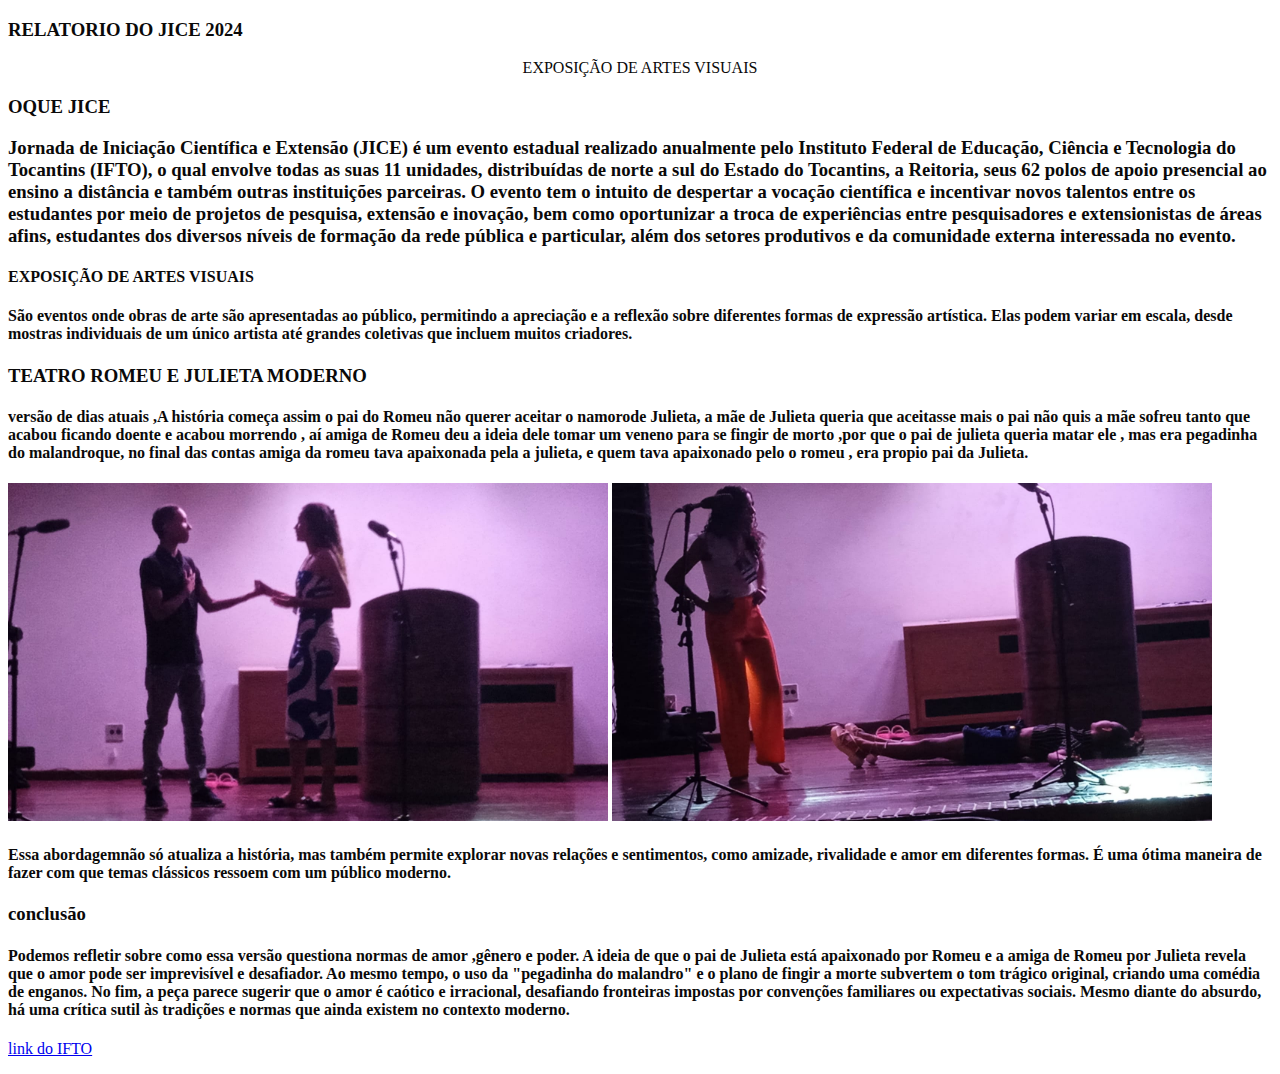
<file: atv2/index.html>
<!DOCTYPE html>
<html lang="en">
<head>
    <meta charset="UTF-8">
    <meta http-equiv="X-UA-Compatible" content="IE=edge">
    <meta name="viewport" content="width=head, initial-scale=1.0">
    <title>Document</title>
</head> <H3>RELATORIO DO JICE 2024</H3>
<body style="color: rgb(10, 9, 9)
;"
<P>
    <P>

    </P>
</P>
            <Header style="text-align: center;"> EXPOSIÇÃO DE ARTES VISUAIS </Header>
    <h3> OQUE JICE
        <p>

        </p> 
        <head> 
            Jornada de 
            Iniciação Científica e Extensão (JICE) é
             um evento estadual realizado anualmente pelo 
             Instituto Federal de Educação, Ciência e Tecnologia do Tocantins (IFTO), o qual envolve todas as suas 11 unidades, distribuídas de norte a sul do Estado do Tocantins, a Reitoria, seus 62 polos de apoio presencial ao ensino a distância e também outras instituições parceiras. O evento tem o intuito de despertar a vocação científica e incentivar novos talentos entre os estudantes por meio de projetos de pesquisa, extensão e inovação, bem como oportunizar a troca de experiências entre pesquisadores e extensionistas de áreas afins, estudantes dos diversos níveis de formação da rede pública e particular, além dos setores produtivos
             e da comunidade
              externa interessada no evento.</head>
              <h4> EXPOSIÇÃO DE ARTES VISUAIS</h4>
             <H4> São eventos onde obras de arte são
                apresentadas ao público, 
                permitindo a apreciação e a reflexão sobre 
                diferentes formas de expressão artística.
                 Elas podem variar em escala, desde mostras
                  individuais de um único 
                artista até grandes 
                coletivas que incluem muitos criadores.</H4>

               <H3> TEATRO ROMEU E JULIETA MODERNO </H3>
               <H4>versão de dias atuais ,A história começa assim o pai 
                do Romeu não querer aceitar o namorode Julieta, a mãe de Julieta queria que aceitasse mais o pai não quis a mãe sofreu tanto que acabou ficando doente e acabou morrendo , aí amiga de Romeu deu a ideia dele tomar um veneno para se fingir de morto ,por que o pai de julieta queria matar ele , mas era pegadinha do malandroque, no final das contas    amiga da romeu tava apaixonada pela a julieta,
                 e quem tava apaixonado pelo o romeu ,
                 era propio pai da Julieta.</H4>
                <img src="WhatsApp Image 2024-10-23 at 09.28.24(1).jpeg" width="600 px" alt="">
                <img src="WhatsApp Image 2024-10-23 at 09.28.24.jpeg" width= 600 px alt="">
<h4>Essa abordagemnão só atualiza 
    a história, mas também permite explorar novas relações e sentimentos, como amizade, rivalidade e amor em diferentes formas. É uma ótima maneira de 
    fazer com que temas clássicos
     ressoem com um público moderno.</h4>  

     <H3>conclusão</H3>
     <P>
        <H4> Podemos refletir sobre  como essa versão questiona normas
            de amor ,gênero e poder.
             A ideia de que o pai de Julieta está
              apaixonado por Romeu e a amiga de Romeu por Julieta revela que o amor pode ser imprevisível e desafiador. Ao mesmo tempo, o uso da "pegadinha do malandro" e o plano de fingir a morte subvertem o tom trágico original, criando uma comédia de enganos.

            No fim, a peça parece sugerir que o amor 
            é caótico e irracional, desafiando fronteiras impostas
             por convenções familiares ou expectativas sociais. 
             Mesmo diante do absurdo, há uma crítica sutil às tradições 
            e normas que ainda existem no contexto moderno.
        </H4> 
        <a href="http://portal.ifto.edu.br/ifto/jice/15jice/sobre-jice
        "> link do IFTO</a>
     </P>
     

               <P>

               </P>



    </h1>

    

    
</head>
    
</body>
</html>
</file>
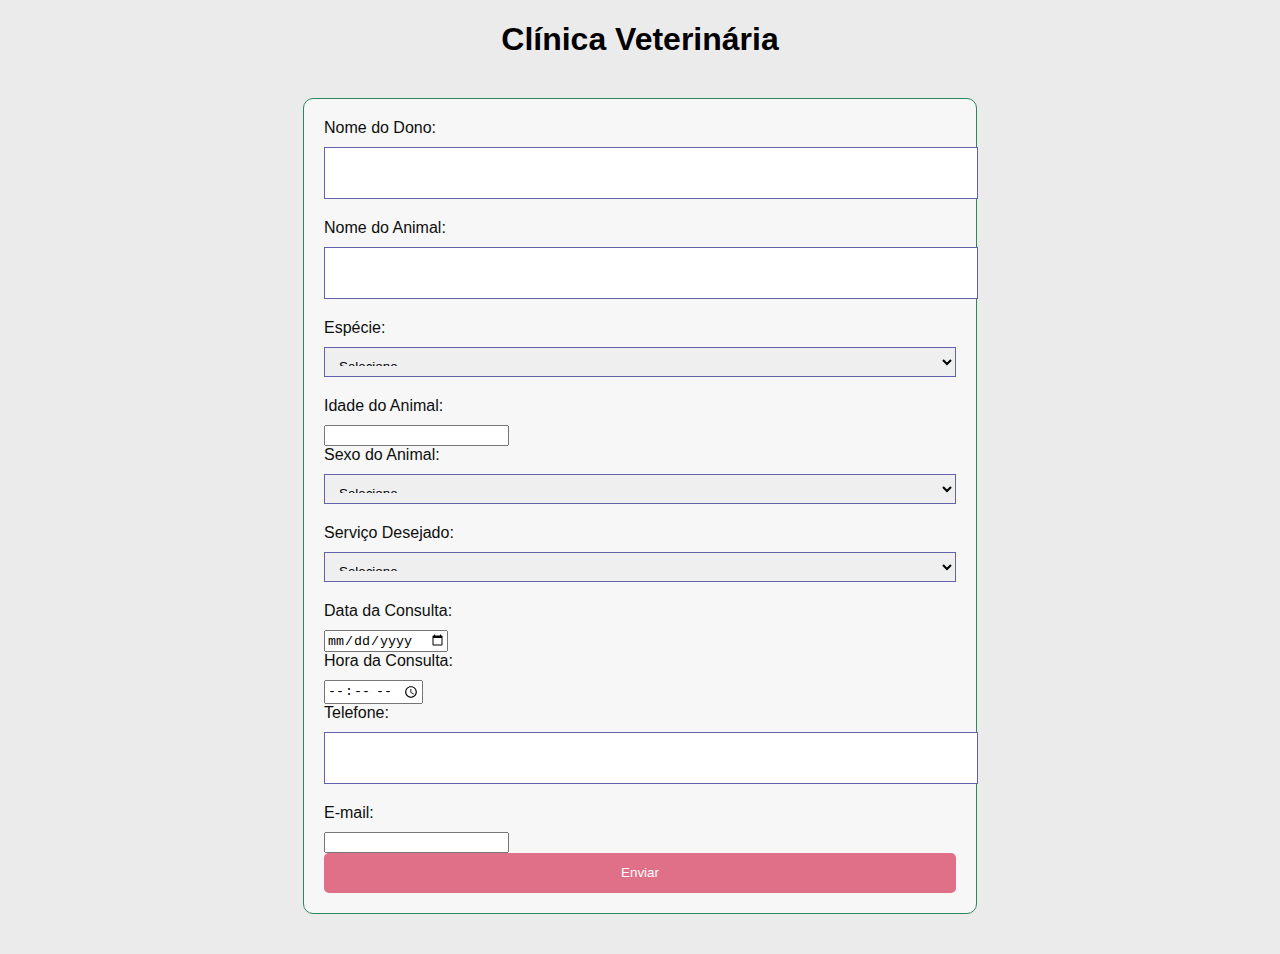
<file: atv5/index.html>
<!DOCTYPE html>
<html>
<head>
  <title>Clínica Veterinária</title>
  <style>
    body {
      font-family: Arial, sans-serif;
      background-color: #ebebeb; /* Cor de fundo */
    }
    label {
      display: block;
      margin-bottom: 10px;
      color: #0d0e0d; /* Cor do texto */
    }
    input[type="text"], select {
      width: 100%;
      height: 30px;
      margin-bottom: 20px;
      padding: 10px;
      border: 1px solid #6261ac; /* Cor da borda */
    }
    input[type="submit"] {
      width: 100%;
      height: 40px;
      background-color: #df7088; /* Cor do botão */
      color: #fff;
      border: none;
      border-radius: 5px;
      cursor: pointer;
    }
  </style>
</head>
<body>
  <h1 style="text-align: center; color: #000000;">Clínica Veterinária</h1>
  <form action="" method="post" style="width: 50%; margin: 40px auto; background-color: #F7F7F7; padding: 20px; border: 1px solid #2E865F; border-radius: 10px;">
    <label for="nome_dono">Nome do Dono:</label>
    <input type="text" id="nome_dono" name="nome_dono" required>

    <label for="nome_animal">Nome do Animal:</label>
    <input type="text" id="nome_animal" name="nome_animal" required>

    <label for="especie">Espécie:</label>
    <select id="especie" name="especie">
      <option value="">Selecione</option>
      <option value="cachorro">Cachorro</option>
      <option value="gato">Gato</option>
      <option value="outro">Outro</option>
    </select>

    <label for="idade_animal">Idade do Animal:</label>
    <input type="number" id="idade_animal" name="idade_animal" required>

    <label for="sexo_animal">Sexo do Animal:</label>
    <select id="sexo_animal" name="sexo_animal">
      <option value="">Selecione</option>
      <option value="macho">Macho</option>
      <option value="fêmea">Fêmea</option>
    </select>

    <label for="servico">Serviço Desejado:</label>
    <select id="servico" name="servico">
      <option value="">Selecione</option>
      <option value="consultoria">Consultoria</option>
      <option value="vacinação">Vacinação</option>
      <option value="cirurgia">Cirurgia</option>
    </select>

    <label for="data_consulta">Data da Consulta:</label>
    <input type="date" id="data_consulta" name="data_consulta" required>

    <label for="hora_consulta">Hora da Consulta:</label>
    <input type="time" id="hora_consulta" name="hora_consulta" required>

    <label for="telefone">Telefone:</label>
    <input type="text" id="telefone" name="telefone" required>

    <label for="email">E-mail:</label>
    <input type="email" id="email" name="email" required>

    <input type="submit" value="Enviar">
  </form>
</body>
</html>
</file>
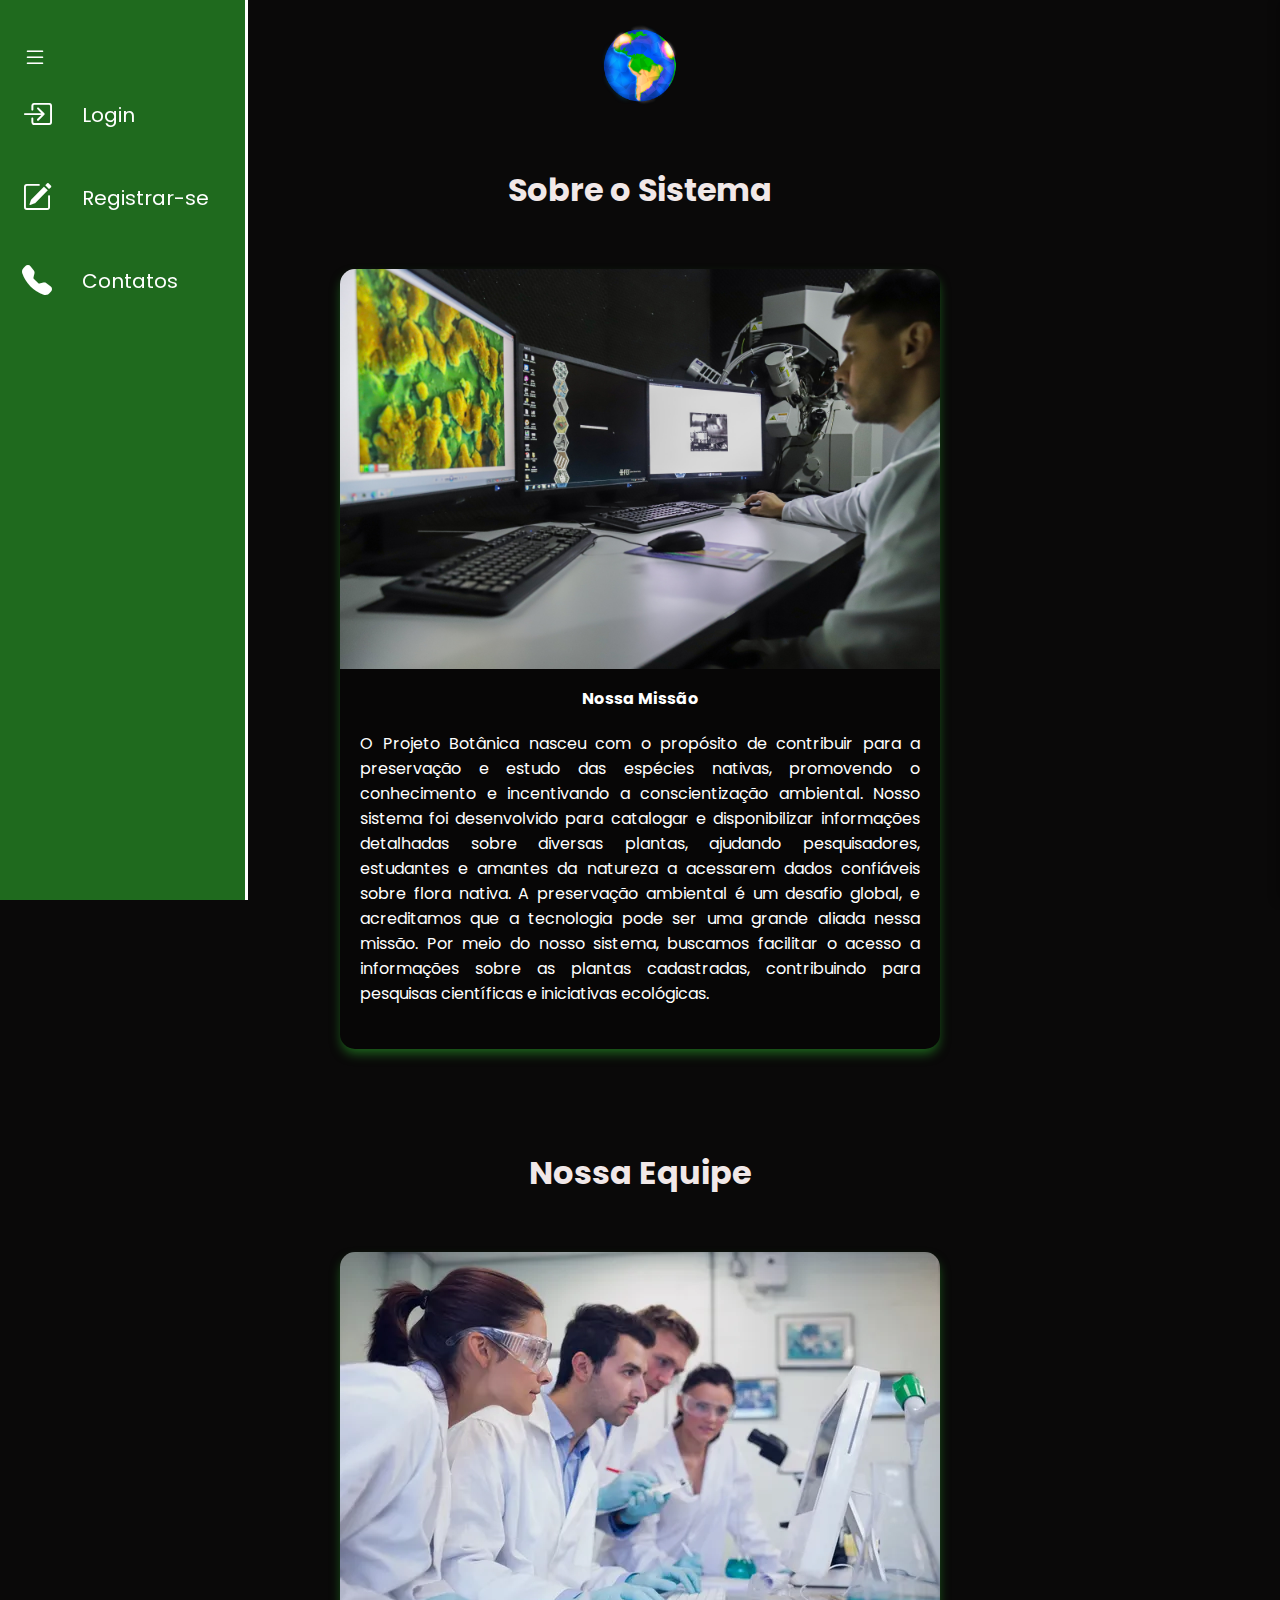
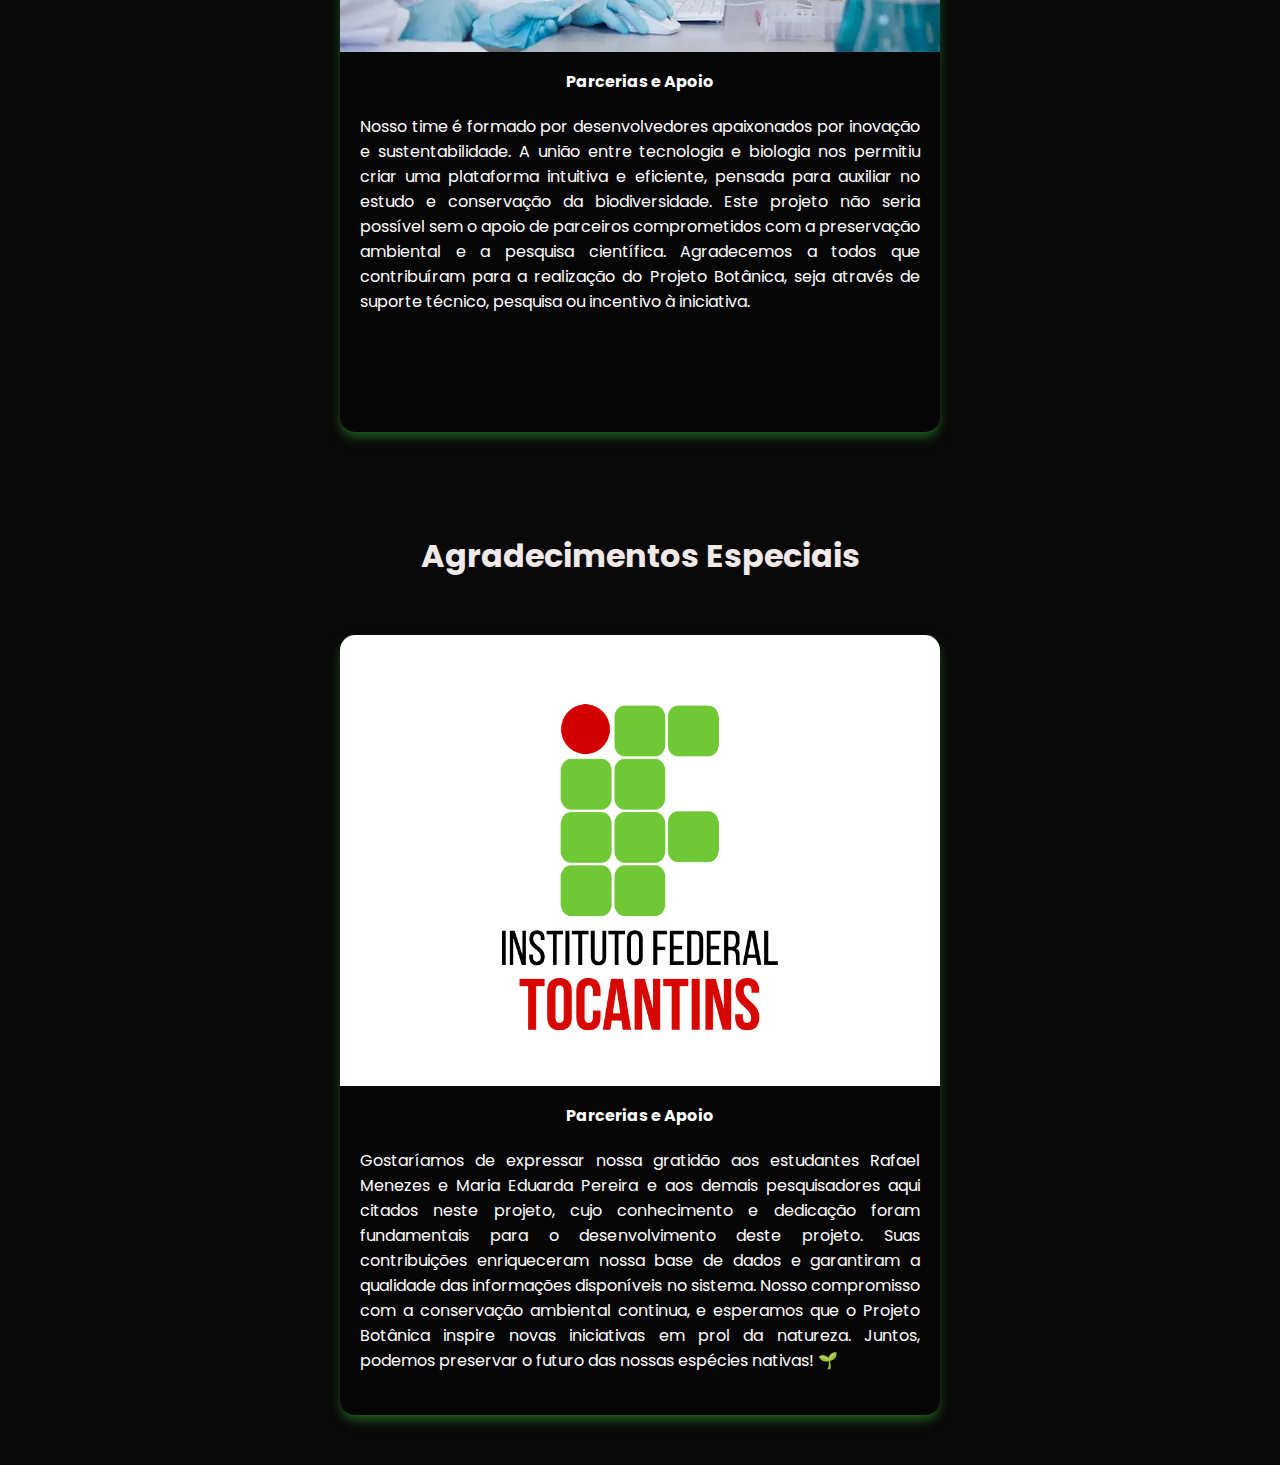
<file: atv7/index.html>
<!DOCTYPE html>
<html lang="pt-BR">
<head>
    <meta charset="UTF-8">
    <meta name="viewport" content="width=device-width, initial-scale=1.0">
    <title>Sobre o Projeto</title>
    <link rel="preconnect" href="https://fonts.googleapis.com">
    <link rel="preconnect" href="https://fonts.gstatic.com" crossorigin>
    <link href="https://fonts.googleapis.com/css2?family=Poppins:ital,wght@0,100;0,200;0,300;0,400;0,500;0,600;0,700;0,800;0,900;1,100;1,200;1,300;1,400;1,500;1,600;1,700;1,800;1,900&display=swap" rel="stylesheet">
    <link rel="stylesheet" href="https://cdn.jsdelivr.net/npm/bootstrap-icons@1.11.3/font/bootstrap-icons.min.css">
    <link rel="stylesheet" href="inicio.css">
</head>
<body>
<header>
    <nav class="menu-lateral">
        <div class="btn-expandir">
            <i class="bi bi-list"></i>
        </div>
        <ul>
            <li class="item-menu">
                <a href="pages/login.html">
                    <span class="icon"><i class="bi bi-box-arrow-in-right"></i></span>
                    <span class="texto">Login</span>
                </a>
            </li>
            <li class="item-menu">
                <a href="pages/cadastro.html">
                    <span class="icon"><i class="bi bi-pencil-square"></i></span>
                    <span class="texto">Registrar-se</span>
                </a>
            </li>               
            <li class="item-menu">
                <a href="#">
                    <span class="icon"><i class="bi bi-telephone-fill"></i></span>
                    <span class="texto">Contatos</span>
                </a>
            </li>
        </ul>
    </nav>
</header>
<img src="icons/outralogo.png" alt="Logo" class="logo">
    <h1>Sobre o Sistema</h1>
    <section> 
        <div class="card card1">
            <img src="assets/imgsistema.jpg" alt="Girassol">
            <h2>Nossa Missão</h2>
            <p>
                O Projeto Botânica nasceu com o propósito de contribuir para a preservação e estudo das espécies nativas, promovendo o conhecimento e incentivando a conscientização ambiental. Nosso sistema foi desenvolvido para catalogar e 
                disponibilizar informações detalhadas sobre diversas plantas, ajudando pesquisadores, estudantes e amantes da natureza a acessarem dados confiáveis sobre flora nativa.
                A preservação ambiental é um desafio global, e acreditamos que a tecnologia pode ser uma grande aliada nessa missão. Por meio do nosso sistema, buscamos facilitar o acesso a informações sobre as plantas cadastradas,
                contribuindo para pesquisas científicas e iniciativas ecológicas.
            </p>
        </div>
        <h1>Nossa Equipe</h1>
        <div class="card card2">
            <img src="assets/pesquisadores.jpg" alt="Girassol">
            <h2>Parcerias e Apoio</h2>
            <p>
                Nosso time é formado por desenvolvedores apaixonados por inovação e sustentabilidade. A união entre tecnologia e biologia nos permitiu criar uma plataforma intuitiva e eficiente,
                pensada para auxiliar no estudo e conservação da biodiversidade. Este projeto não seria possível sem o apoio de parceiros comprometidos com a preservação ambiental e a pesquisa científica. 
                Agradecemos a todos que contribuíram para a realização do Projeto Botânica, seja através de suporte técnico, pesquisa ou incentivo à iniciativa.
            </p>
        </div>
        <h1>Agradecimentos Especiais</h1>
        <div class="card card3">
            <img src="assets/ifto.webp" alt="Girassol">
            <h2>Parcerias e Apoio</h2>
            <p>
                Gostaríamos de expressar nossa gratidão aos estudantes Rafael Menezes e Maria Eduarda Pereira e aos demais pesquisadores aqui citados neste projeto, cujo conhecimento e dedicação foram fundamentais para o desenvolvimento deste projeto. 
                Suas contribuições enriqueceram nossa base de dados e garantiram a qualidade das informações disponíveis no sistema. Nosso compromisso com a conservação ambiental continua,
                e esperamos que o Projeto Botânica inspire novas iniciativas em prol da natureza. Juntos, podemos preservar o futuro das nossas espécies nativas! 🌱
            </p>
        </div>
    <section>
        <aside id="contatos-aside" class="aside-contatos">
            <div class="aside-content">
                <span id="close-aside" class="close-btn">&times;</span>
                <h2>Entre em Contato</h2>
                <p>Email: botanica@projeto.com</p>
                <p>Telefone: (63) 4002-8922</p>
                <p>Redes sociais: @botanica_ambiental</p>
            </div>
        </aside>
        <script>
            document.addEventListener("DOMContentLoaded", function () {
                const contatosLink = document.querySelector('.item-menu a .bi-telephone-fill').parentElement; 
                const asideContatos = document.getElementById("contatos-aside");
                const closeAside = document.getElementById("close-aside");
        
                contatosLink.addEventListener("click", function (event) {
                    event.preventDefault();
                    asideContatos.classList.toggle("active");
                });
        
                closeAside.addEventListener("click", function () {
                    asideContatos.classList.remove("active");
                });
        
                document.addEventListener("click", function (event) {
                    if (!asideContatos.contains(event.target) && !contatosLink.contains(event.target)) {
                        asideContatos.classList.remove("active");
                    }
                });
            });
        </script>   
</body>
</html>
</file>
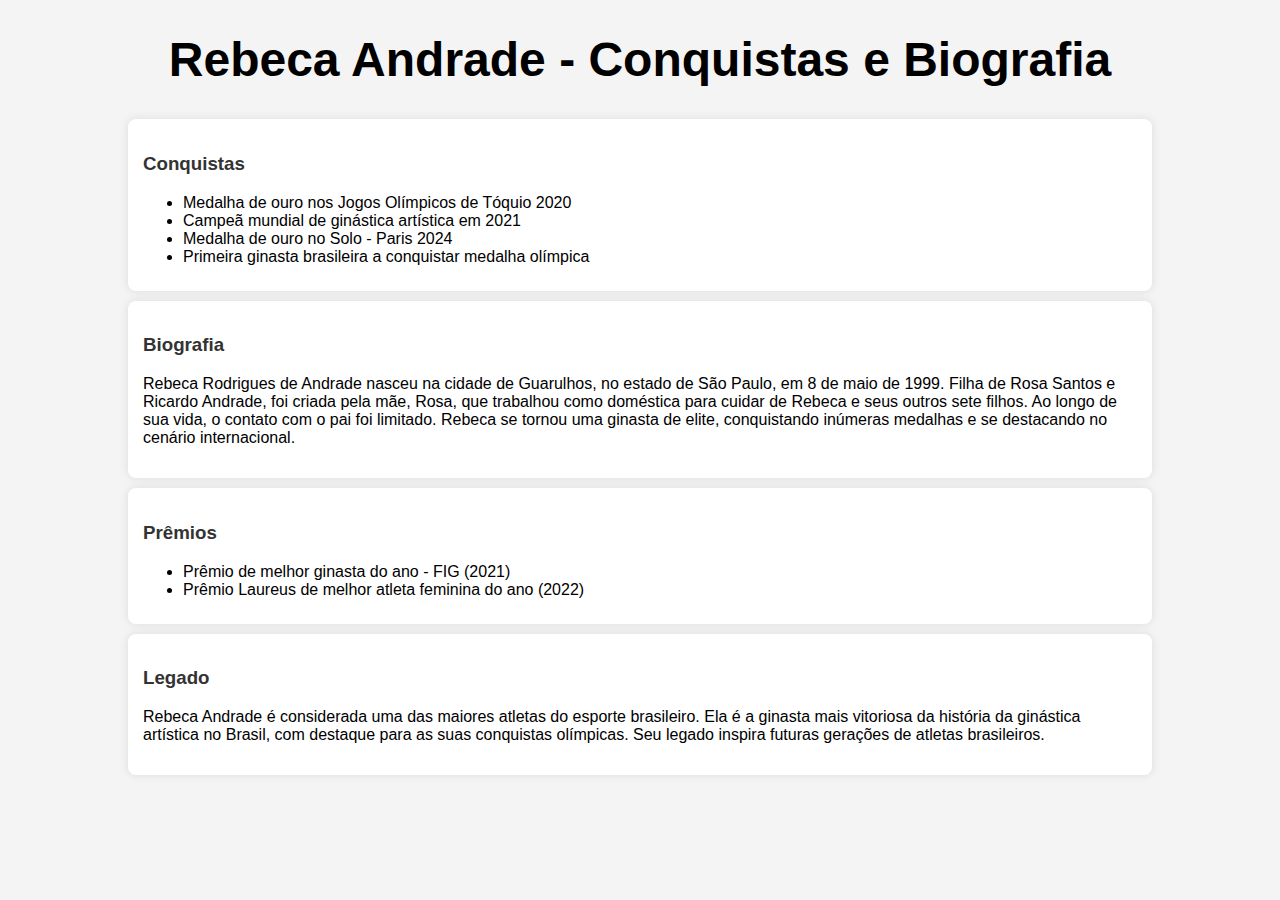
<file: atv.index.html>
<!DOCTYPE html>
<html lang="pt-br">
<head>
    <meta charset="UTF-8">
    <meta name="viewport" content="width=device-width, initial-scale=1.0">
    <title>Rebeca Andrade - Conquistas e Biografia</title>
    <style>
        body {
            font-family: Arial, sans-serif;
            margin: 0;
            padding: 0;
            background-color: #f4f4f4;
        }
        .container {
            width: 80%;
            margin: 20px auto;
        }
        .titulo {
            text-align: center;
            font-size: 24px;
            font-weight: bold;
        }
        .conquistas, .biografia, .premios, .legado {
            background-color: #fff;
            margin: 10px 0;
            padding: 15px;
            border-radius: 8px;
            box-shadow: 0 0 10px rgba(0, 0, 0, 0.1);
        }
        h3 {
            color: #333;
        }
        .listagem {
            margin: 10px 0;
        }
    </style>
</head>
<body>

<div class="container">
    <div class="titulo">
        <h1>Rebeca Andrade - Conquistas e Biografia</h1>
    </div>

    <!-- Conquistas -->
    <div class="conquistas">
        <h3>Conquistas</h3>
        <ul class="listagem">
            <li>Medalha de ouro nos Jogos Olímpicos de Tóquio 2020</li>
            <li>Campeã mundial de ginástica artística em 2021</li>
            <li>Medalha de ouro no Solo - Paris 2024</li>
            <li>Primeira ginasta brasileira a conquistar medalha olímpica</li>
        </ul>
    </div>

    <!-- Biografia -->
    <div class="biografia">
        <h3>Biografia</h3>
        <p>Rebeca Rodrigues de Andrade nasceu na cidade de Guarulhos, no estado de São Paulo, em 8 de maio de 1999. Filha de Rosa Santos e Ricardo Andrade, foi criada pela mãe, Rosa, que trabalhou como doméstica para cuidar de Rebeca e seus outros sete filhos. Ao longo de sua vida, o contato com o pai foi limitado. Rebeca se tornou uma ginasta de elite, conquistando inúmeras medalhas e se destacando no cenário internacional.</p>
    </div>

    <!-- Prêmios -->
    <div class="premios">
        <h3>Prêmios</h3>
        <ul class="listagem">
            <li>Prêmio de melhor ginasta do ano - FIG (2021)</li>
            <li>Prêmio Laureus de melhor atleta feminina do ano (2022)</li>
        </ul>
    </div>

    <!-- Legado -->
    <div class="legado">
        <h3>Legado</h3>
        <p>Rebeca Andrade é considerada uma das maiores atletas do esporte brasileiro. Ela é a ginasta mais vitoriosa da história da ginástica artística no Brasil, com destaque para as suas conquistas olímpicas. Seu legado inspira futuras gerações de atletas brasileiros.</p>
    </div>
</div>

</body>
</html>
</file>
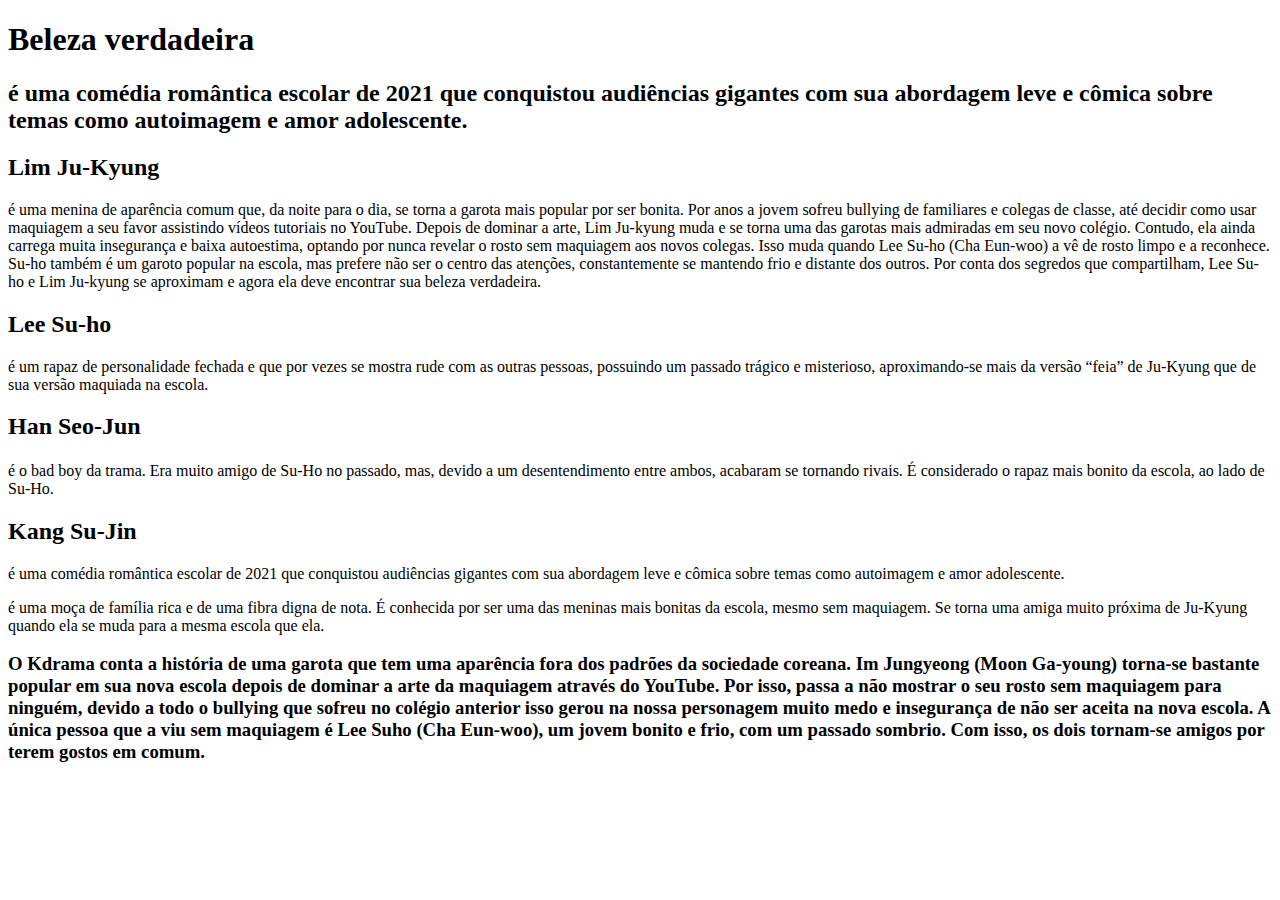
<file: atv1/atv1.html>
<!DOCTYPE html>
<html lang="en">
<head>
    <meta charset="UTF-8">
    <meta http-equiv="X-UA-Compatible" content="IE=edge">
    <meta name="viewport" content="width=device-width, initial-scale=1.0">
    <title>Document</title>
</head>
<body>
<h1>Beleza verdadeira  
</h1>   <h2>é uma comédia romântica escolar de 2021 que conquistou audiências gigantes com sua abordagem leve e cômica sobre temas como autoimagem e amor adolescente.</h2>
<h2>Lim Ju-Kyung </h2>
         é uma menina de aparência comum que,
 da noite para o dia, se torna a garota mais popular por ser bonita.
  Por anos a jovem sofreu bullying de familiares e colegas de classe, até decidir como usar maquiagem a seu favor assistindo vídeos tutoriais no YouTube. Depois de dominar a arte, Lim Ju-kyung muda e se torna uma das garotas mais admiradas em seu novo colégio. Contudo, ela ainda carrega muita insegurança e baixa autoestima, optando por nunca revelar o rosto sem maquiagem aos novos colegas. Isso muda quando Lee Su-ho (Cha Eun-woo) a vê de rosto limpo e a reconhece. Su-ho também é um garoto popular na escola, mas prefere não ser o centro das atenções, constantemente se mantendo frio e distante dos outros. Por conta dos segredos que compartilham, Lee Su-ho e Lim Ju-kyung 
se aproximam e agora ela deve encontrar sua beleza verdadeira. </p>
<h2>Lee Su-ho</h2> 
<p> é um rapaz de personalidade fechada e que por vezes
     se mostra rude com as outras pessoas, possuindo um passado trágico
      e misterioso, aproximando-se mais 
    da versão “feia” de Ju-Kyung que de sua versão maquiada na escola. </p>
    <h2>Han Seo-Jun
        <h1></h1> é o bad boy da trama. Era muito amigo de Su-Ho no 
        passado, mas, devido a um desentendimento entre ambos,
         acabaram se tornando rivais. 
        É considerado o rapaz mais bonito da escola, ao lado de Su-Ho.</h2>
        <h2>Kang Su-Jin</h2>é uma comédia romântica escolar de 2021 que conquistou audiências gigantes com sua abordagem leve e cômica sobre temas como autoimagem e amor adolescente.
        <p>é uma moça de família rica e de uma fibra digna de nota.
             É conhecida por ser uma das meninas mais bonitas da escola, mesmo sem maquiagem. Se torna uma amiga muito 
            próxima de Ju-Kyung quando ela se muda para a mesma escola que ela.</p><h3>O Kdrama conta a história de uma garota que tem uma aparência fora dos padrões da sociedade coreana. Im Jungyeong (Moon Ga-young) torna-se bastante popular em sua nova escola depois de dominar a arte da maquiagem através do YouTube. Por isso, passa a não mostrar o seu rosto sem maquiagem para ninguém, devido a todo o bullying que sofreu no colégio anterior isso gerou na nossa personagem muito medo e insegurança de não ser aceita na nova escola. A única pessoa que a viu sem maquiagem é Lee Suho (Cha Eun-woo), um jovem bonito e frio, com um passado sombrio. Com isso, os dois tornam-se amigos por terem gostos em comum.

            </h3>
</body> 
</html>
</file>
<file: atv7/inicio.css>
* {
    box-sizing: border-box;
    margin: 0;
    padding: 0;
    
}

body {
    margin: 0;
    font-family: 'Poppins', sans-serif;
    background-color: #0a0909;
    color: white;
}
section {
    display: flex;
    flex-direction: column;
    align-items: center; /* Para centralizar os cards na tela */
    justify-content: center;
}

.logo{
    width: 80px; 
    display: block;
    margin: auto;
    margin-top: 20px;
}

h1{
    color:#f1e8e8;
    margin: 50px;
    margin-bottom: 5px;
    text-align: center;
}

.card {
    margin: 50px;
    background-color: #070606;
    width: 600px;
    height: 780px;
    border-radius: 15px;
    text-align: center;
    box-shadow: rgba(51, 204, 51, 0.5) 0px 6px 12px -2px;
}  

.card>h2{
    font-size: 16px;
    padding-top: 10px;
}

.card>p{
    font: 15px;
    padding: 20px 20px;
    text-align: justify;
}

.card>img{
    width: 100%;
    border-top-left-radius: 15px;
    border-top-right-radius: 15px;
}

.botao{
    font-size: 17px;
    padding: 10px 50px;
    background-color: rgba(51, 204, 51, 0.5);
    color: #f3efef;
    border-radius: 10px;
    font-weight: 600;
    transition: 0.5s background;
    cursor: pointer;
    font-family: 'Poppins', sans-serif;
}

.botao > a{
    text-decoration: none;
    color: #f3efef
}
.botao:hover{
    background: #333333;
}

nav.menu-lateral{
    width: 75px;
    height: 100%;
    background-color: rgba(51, 204, 51, 0.5);
    padding: 40px 0 40px 1%;
    box-shadow: 3px 0 0 #fff;
    position: fixed;
    top: 0;
    left: 0;
    overflow: hidden;
    transition: 0.5s;
}

nav.menu-lateral:hover{
    width: 245px;
}

.btn-expandir {
    width: 100%;
    padding-left: 10px;
}

.btn-expandir > i{
    color: #fff;
    font-size: 24px;
    cursor: pointer;
}

ul{
    height: 100%;
    list-style-type: none;
}
ul li.item-menu{
    transition: 0.5s;
}
ul li.item-menu:hover{
    background-color: #202020;
}

ul li.item-menu a{
    color:#fff;
    text-decoration: none;
    font-size: 20px;
    padding: 20px 4%;
    display: flex;
    line-height: 40px;
}

ul li.item-menu a .texto{
    margin-left: 30px;
}

ul li.item-menu a .icon > i{
    font-size: 30px;
}

.aside-contatos {
    position: fixed;
    right: -300px; /* Mantém fora da tela inicialmente */
    top: 0;
    width: 300px;
    height: 100vh;
    background: rgba(0, 128, 0, 0.9); /* Verde semi-transparente */
    transition: right 0.3s ease-in-out;
    box-shadow: -2px 0 10px rgba(0, 0, 0, 0.3);
    padding: 20px;
    color: white;
    z-index: 1000;
}

.aside-contatos.active {
    right: 0; /* Move para dentro da tela */
}

.close-btn {
    position: absolute;
    top: 10px;
    right: 20px;
    font-size: 24px;
    cursor: pointer;
    color: white;
}
</file>
